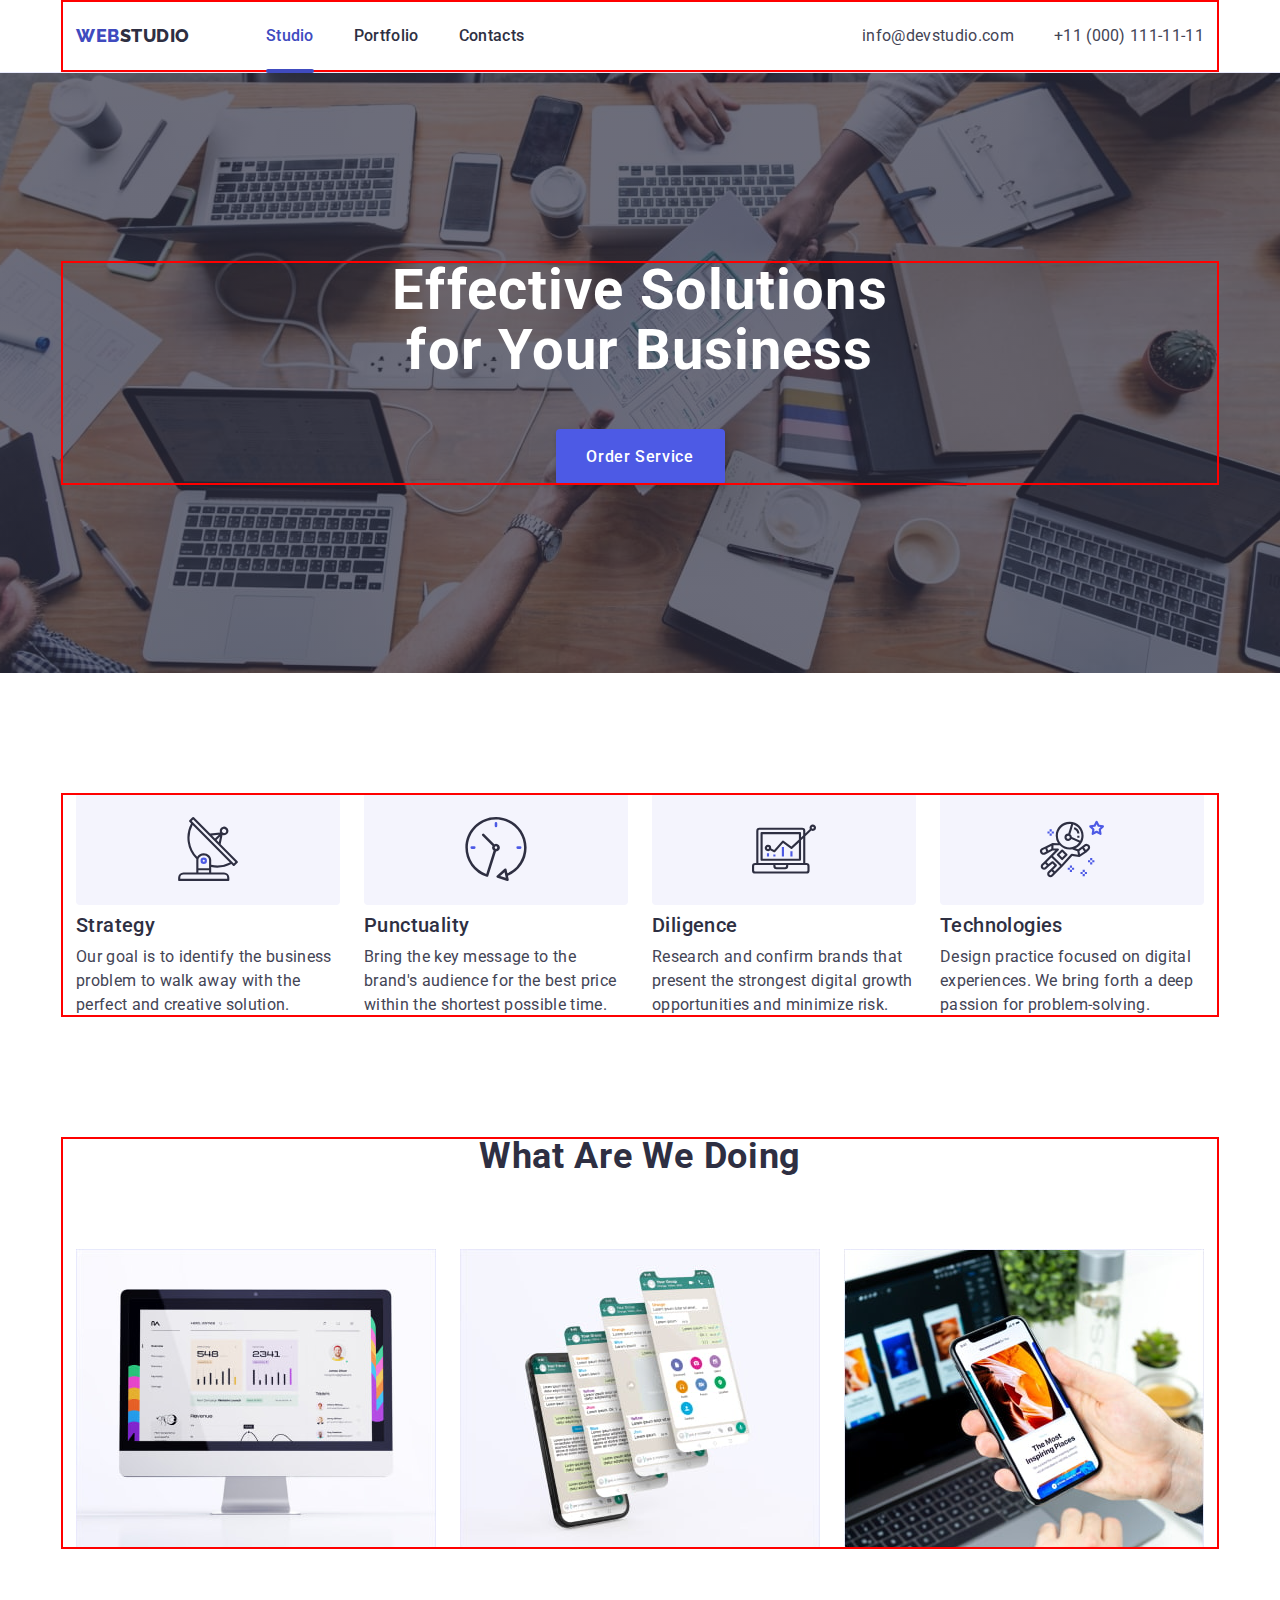
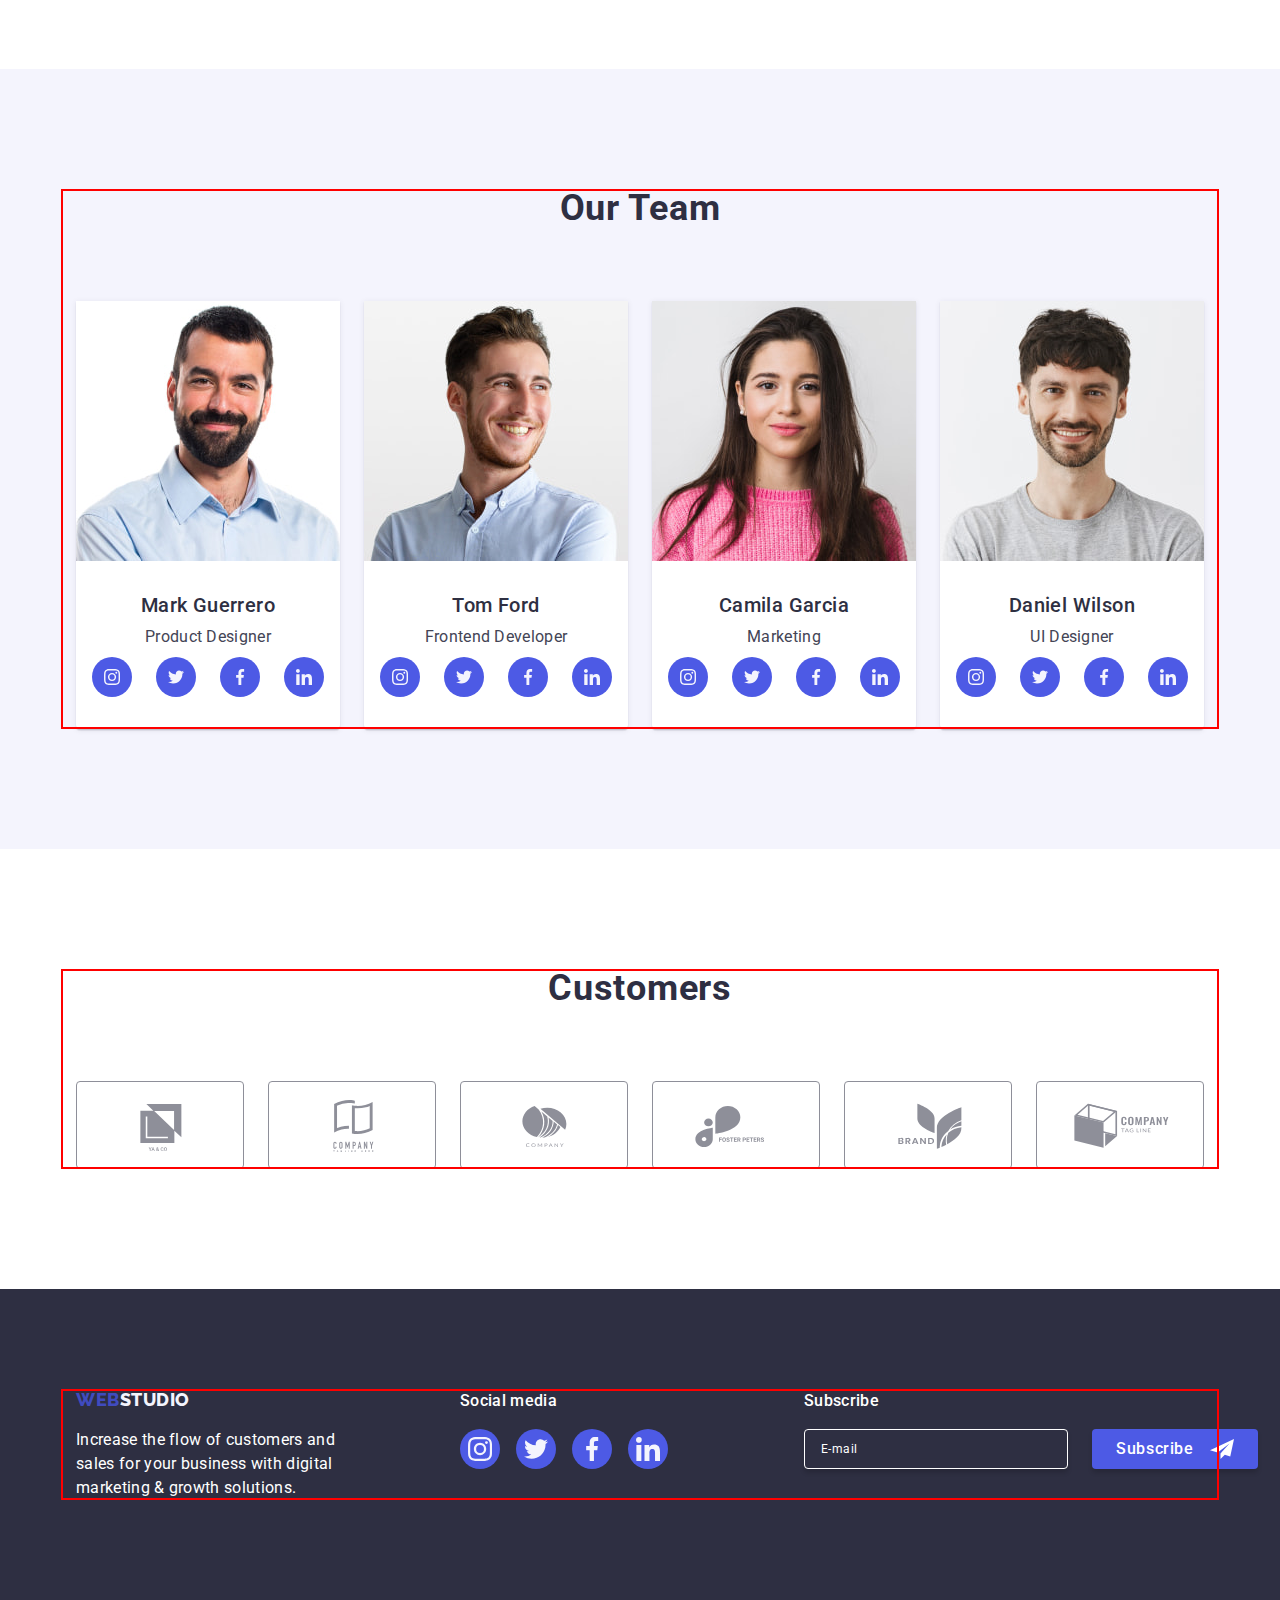
<file: index.html>
<!DOCTYPE html>
<html lang="en">

<head>
    <meta charset="UTF-8">
    <meta http-equiv="X-UA-Compatible" content="IE=edge">
    <meta name="viewport" content="width=device-width, initial-scale=1.0">
    <title>WEBSTUDIO</title>

    <!-- Fonts -->
    <link rel="preconnect" href="https://fonts.googleapis.com">
    <link rel="preconnect" href="https://fonts.gstatic.com" crossorigin>
    <link
        href="https://fonts.googleapis.com/css2?family=Montserrat:wght@400;800&family=Raleway:wght@800&family=Roboto:wght@400;500;700&display=swap"
        rel="stylesheet">

    <!-- Normalize -->
    <link rel="stylesheet" href="https://cdn.jsdelivr.net/npm/modern-normalize@2.0.0/modern-normalize.min.css">

    <!-- Styles -->
    <link rel="stylesheet" href="./css/styles.css" />

</head>

<body>
    <!-- Header section -->
    <header class="header-section">
        <div class="header-container container">
            <nav class="nav">
                <a class="logo nav-logo link" href="./index.html">Web<span class="accent">Studio</span></a>
                <ul class="nav-list list">
                    <li class="nav-list-item">
                        <a class="link nv-link current" href="./index.html">Studio</a>
                    </li>
                    <li class="nav-list-item">
                        <a class="link nv-link" href="./portfolio.html">Portfolio</a>
                    </li>
                    <li class="nav-list-item">
                        <a class="link nv-link" href="">Contacts</a>
                    </li>
                </ul>
            </nav>
            <address class="addr">
                <ul class="addr-list list">
                    <li class="addr-list-item">
                        <a class="list-item-cont link" href="mailto:info@devstudio.com">info@devstudio.com</a>
                    </li>
                    <li class="addr-list-item">
                        <a class="list-item-cont link" href="tel:+110001111111">+11 (000) 111-11-11</a>
                    </li>
                </ul>
            </address>
        </div>
    </header>

    <main>
        <!-- Hero image section -->
        <section class="hero">
            <div class="container hero-container">
                <h1 class="hero-title">Effective Solutions for Your Business</h1>
                <button class="hero-butn" type="button" data-modal-open>Order Service</button>
            </div>
        </section>

        <!-- Section 1 -->
        <section class="feature">
            <div class="container">
                <h2 class="visually-hidden">Feature</h2>
                <ul class="feature-list list">
                    <li class="feature-item">
                        <div class="icon-feature-box">
                            <svg class="icon-feature" width="64" height="64">
                                <use href="./images/icons.svg#icon-antenna"></use>
                            </svg>
                        </div>
                        <h3 class="feature-subtitle">Strategy</h3>
                        <p class="feature-text">
                            Our goal is to identify the business
                            problem to walk away with the perfect and creative solution.
                        </p>
                    </li>
                    <li class="feature-item">
                        <div class="icon-feature-box">
                            <svg class="icon-feature" width="64" height="64">
                                <use href="./images/icons.svg#icon-clock"></use>
                            </svg>
                        </div>
                        <h3 class="feature-subtitle">Punctuality</h3>
                        <p class="feature-text">
                            Bring the key message to the brand's audience for the best price within the shortest
                            possible
                            time.
                        </p>
                    </li>
                    <li class="feature-item">
                        <div class="icon-feature-box">
                            <svg class="icon-feature" width="64" height="64">
                                <use href="./images/icons.svg#icon-diagram"></use>
                            </svg>
                        </div>
                        <h3 class="feature-subtitle">Diligence</h3>
                        <p class="feature-text">
                            Research and confirm brands that present the strongest digital growth opportunities and
                            minimize
                            risk.
                        </p>
                    </li>
                    <li class="feature-item">
                        <div class="icon-feature-box">
                            <svg class="icon-feature" width="64" height="64">
                                <use href="./images/icons.svg#icon-astronaut"></use>
                            </svg>
                        </div>
                        <h3 class="feature-subtitle">Technologies</h3>
                        <p class="feature-text">
                            Design practice focused on digital experiences. We bring forth a deep passion for
                            problem-solving.
                        </p>
                    </li>
                </ul>
            </div>
        </section>

        <!-- Section 2 -->
        <section class="doing-section">
            <div class="container">
                <h2 class="doing-title section-title">What are we doing</h2>
                <ul class="doing-list list">
                    <li class="doing-item">
                        <img class="doing-img" src="./images/do/monitor.jpg" alt="Monitor" width="360" height="300" />
                    </li>
                    <li class="doing-item">
                        <img class="doing-img" src="./images/do/mobile.jpg" alt="Mobile" width="360" height="300" />
                    </li>
                    <li class="doing-item">
                        <img class="doing-img" src="./images/do/laptop.jpg" alt="Laptop" width="360" height="300" />
                    </li>
                </ul>
            </div>
        </section>

        <!-- Section 3 -->
        <section class="team">
            <div class="container">
                <h2 class="team-title section-title">Our Team</h2>
                <ul class="team-list list">
                    <li class="team-item">
                        <img class="team-img" src="./images/team/MarkGuerrero.jpg" alt="Mark Guerrero" width="264"
                            height="260" />
                        <div class="set-team">
                            <h3 class="team-subtitle">Mark Guerrero</h3>
                            <p class="team-text">Product Designer</p>

                            <ul class="social-icon list">
                                <li class="social-icon-item">
                                    <a href="https://www.instagram.com/" target="_blank" class="link">
                                        <svg class="icon" width="16" height="16">
                                            <use href="./images/icons.svg#icon-instagram"></use>
                                        </svg>
                                    </a>
                                </li>
                                <li class="social-icon-item">
                                    <a href="https://www.twitter.com/" target="_blank" class="link">
                                        <svg class="icon" width="16" height="16">
                                            <use href="./images/icons.svg#icon-twitter"></use>
                                        </svg>
                                    </a>
                                </li>
                                <li class="social-icon-item">
                                    <a href="https://www.facebook.com/" target="_blank" class="link">
                                        <svg class="icon" width="16" height="16">
                                            <use href="./images/icons.svg#icon-facebook"></use>
                                        </svg>
                                    </a>
                                </li>
                                <li class="social-icon-item">
                                    <a href="https://www.linkedin.com/" target="_blank" class="link">
                                        <svg class="icon" width="16" height="16">
                                            <use href="./images/icons.svg#icon-linkedin"></use>
                                        </svg>
                                    </a>
                                </li>
                            </ul>
                        </div>
                    </li>
                    <li class="team-item">
                        <img class="team-img" src="./images/team/TomFord.jpg" alt="Tom Ford" width="264" height="260" />
                        <div class="set-team">
                            <h3 class="team-subtitle">Tom Ford</h3>
                            <p class="team-text">Frontend Developer</p>
                            <ul class="social-icon list">
                                <li class="social-icon-item">
                                    <a href="https://www.instagram.com/" target="_blank" class="link">
                                        <svg class="icon icon-inst" width="16" height="16">
                                            <use href="./images/icons.svg#icon-instagram"></use>
                                        </svg>
                                    </a>
                                </li>
                                <li class="social-icon-item">
                                    <a href="https://www.twitter.com/" target="_blank" class="link">
                                        <svg class="icon" width="16" height="16">
                                            <use href="./images/icons.svg#icon-twitter"></use>
                                        </svg>
                                    </a>
                                </li>
                                <li class="social-icon-item">
                                    <a href="https://www.facebook.com/" target="_blank" class="link">
                                        <svg class="icon" width="16" height="16">
                                            <use href="./images/icons.svg#icon-facebook"></use>
                                        </svg>
                                    </a>
                                </li>
                                <li class="social-icon-item">
                                    <a href="https://www.linkedin.com/" target="_blank" class="link">
                                        <svg class="icon" width="16" height="16">
                                            <use href="./images/icons.svg#icon-linkedin"></use>
                                        </svg>
                                    </a>
                                </li>
                            </ul>
                            <!-- <div class="set-icon">

                            </div> -->
                        </div>
                    </li>
                    <li class="team-item">
                        <img class="team-img" src="./images/team/CamilaGarcia.jpg" alt="Camila Garcia" width="264"
                            height="260" />
                        <div class="set-team">
                            <h3 class="team-subtitle">Camila Garcia</h3>
                            <p class="team-text">Marketing</p>
                            <ul class="social-icon list">
                                <li class="social-icon-item">
                                    <a href="https://www.instagram.com/" target="_blank" class="link">
                                        <svg class="icon" width="16" height="16">
                                            <use href="./images/icons.svg#icon-instagram"></use>
                                        </svg>
                                    </a>
                                </li>
                                <li class="social-icon-item">
                                    <a href="https://www.twitter.com/" target="_blank" class="link">
                                        <svg class="icon" width="16" height="16">
                                            <use href="./images/icons.svg#icon-twitter"></use>
                                        </svg>
                                    </a>
                                </li>
                                <li class="social-icon-item">
                                    <a href="https://www.facebook.com/" target="_blank" class="link">
                                        <svg class="icon" width="16" height="16">
                                            <use href="./images/icons.svg#icon-facebook"></use>
                                        </svg>
                                    </a>
                                </li>
                                <li class="social-icon-item">
                                    <a href="https://www.linkedin.com/" target="_blank" class="link">
                                        <svg class="icon" width="16" height="16">
                                            <use href="./images/icons.svg#icon-linkedin"></use>
                                        </svg>
                                    </a>
                                </li>
                            </ul>
                            <!-- <div class="set-icon">

                            </div> -->
                        </div>
                    </li>
                    <li class="team-item">
                        <img class="team-img" src="./images/team/DanielWilson.jpg" alt="Daniel Wilson" width="264"
                            height="260" />
                        <div class="set-team">
                            <h3 class="team-subtitle">Daniel Wilson</h3>
                            <p class="team-text">UI Designer</p>
                            <ul class="social-icon list">
                                <li class="social-icon-item">
                                    <a href="https://www.instagram.com/" target="_blank" class="link">
                                        <svg class="icon" width="16" height="16">
                                            <use href="./images/icons.svg#icon-instagram"></use>
                                        </svg>
                                    </a>
                                </li>
                                <li class="social-icon-item">
                                    <a href="https://www.twitter.com/" target="_blank" class="link">
                                        <svg class="icon" width="16" height="16">
                                            <use href="./images/icons.svg#icon-twitter"></use>
                                        </svg>
                                    </a>
                                </li>
                                <li class="social-icon-item">
                                    <a href="https://www.facebook.com/" target="_blank" class="link">
                                        <svg class="icon" width="16" height="16">
                                            <use href="./images/icons.svg#icon-facebook"></use>
                                        </svg>
                                    </a>
                                </li>
                                <li class="social-icon-item">
                                    <a href="https://www.linkedin.com/" target="_blank" class="link">
                                        <svg class="icon" width="16" height="16">
                                            <use href="./images/icons.svg#icon-linkedin"></use>
                                        </svg>
                                    </a>
                                </li>
                            </ul>
                        </div>
                    </li>
                </ul>
            </div>
        </section>

        <!-- Section 4 -->
        <section class="customers">
            <div class="container">
                <h2 class="customers-title section-title">Customers</h2>
                <ul class="customers-list list">
                    <li class="customers-item">
                        <a href="" class="customers-link">
                            <svg class="icon-customers" width="104" height="56">
                                <use href="./images/icons.svg#icon-LogoA"></use>
                            </svg>
                        </a>
                    </li>
                    <li class="customers-item">
                        <a href="" class="customers-link">
                            <svg class="icon-customers" width="104" height="56">
                                <use href="./images/icons.svg#icon-LogoB"></use>
                            </svg>
                        </a>
                    </li>
                    <li class="customers-item">
                        <a href="" class="customers-link">
                            <svg class="icon-customers" width="104" height="56">
                                <use href="./images/icons.svg#icon-LogoC"></use>
                            </svg>
                        </a>
                    </li>
                    <li class="customers-item">
                        <a href="" class="customers-link">
                            <svg class="icon-customers" width="104" height="56">
                                <use href="./images/icons.svg#icon-LogoD"></use>
                            </svg>
                        </a>
                    </li>
                    <li class="customers-item">
                        <a href="" class="customers-link">
                            <svg class="icon-customers" width="104" height="56">
                                <use href="./images/icons.svg#icon-LogoE"></use>
                            </svg>
                        </a>
                    </li>
                    <li class="customers-item">
                        <a href="" class="customers-link">
                            <svg class="icon-customers" width="104" height="56">
                                <use href="./images/icons.svg#icon-LogoF"></use>
                            </svg>
                        </a>
                    </li>
                </ul>
            </div>
        </section>
    </main>

    <!-- Footer section -->
    <footer class="foot">
        <div class="container foot-container">
            <div class="foot-logo-container">
                <a class="logo link-foot link" href="./index.html">Web<span class="foot-accent">Studio</span></a>
                <p class="foot-text foot-logo-text">
                    Increase the flow of customers and sales for your business with digital marketing & growth
                    solutions.
                </p>
            </div>
            <div class="foot-set-social">
                <p class="foot-text text-foot">Social media</p>
                <ul class="foot-list social-icon list">
                    <li class="foot-social-icon">
                        <a href="https://www.instagram.com/" target="_blank" class="foot-link">
                            <svg class="icon" width="24" height="24">
                                <use href="./images/icons.svg#icon-instagram"></use>
                            </svg>
                        </a>
                    </li>
                    <li class="foot-social-icon">
                        <a href="https://www.twitter.com/" target="_blank" class="foot-link">
                            <svg class="icon" width="24" height="24">
                                <use href="./images/icons.svg#icon-twitter"></use>
                            </svg>
                        </a>
                    </li>
                    <li class="foot-social-icon">
                        <a href="https://www.facebook.com/" target="_blank" class="foot-link">
                            <svg class="icon" width="24" height="24">
                                <use href="./images/icons.svg#icon-facebook"></use>
                            </svg>
                        </a>
                    </li>
                    <li class="foot-social-icon">
                        <a href="https://www.linkedin.com/" target="_blank" class="foot-link">
                            <svg class="icon" width="24" height="24">
                                <use href="./images/icons.svg#icon-linkedin"></use>
                            </svg>
                        </a>
                    </li>
                </ul>
            </div>
            <div class="foot-input">
                <p class="text-foot">Subscribe</p>
                <form class="foot-form" name="subscribe-form">
                    <label class="foot-lb-form">
                        <input class="foot-form-input" type="email" name="subscribe-email" placeholder="E-mail" />
                    </label>
                    <button class="btn-foot hero-butn" type="submit">Subscribe
                        <svg class="icon-btn" width="24" height="24">
                            <use href="./images/icons.svg#icon-Frame"></use>
                        </svg>
                    </button>
                </form>

            </div>
        </div>
    </footer>

    <!-- Modal window -->

    <div class="backdrop is-hidden" data-modal>
        <div class="modal">
            <button class="modal-btn" type="button" data-modal-close>
                <svg class="modal-icon-btn" width="8" height="8">
                    <use href="./images/icons.svg#icon-close-black"></use>
                </svg>
            </button>
            <p class="modal-caption">Leave your contacts and we will call you back</p>
            <form class="modal-form" name="service-form">
                <div class="container-form">
                    <label for="user-name" class="modal-form-label">Name</label>
                    <div class="modal-form-field">
                        <input class="modal-form-input" type="text" id="user-name" name="user-name" required
                            minlength="3" />
                        <svg class="modal-form-icon" height="24" width="18">
                            <use href="./images/icons.svg#icon-person"></use>
                        </svg>
                    </div>
                </div>
                <div class="container-form">
                    <label for="phone" class="modal-form-label">Phone</label>
                    <div class="modal-form-field">
                        <input class="modal-form-input" type="tel" name="phone" id="phone" required minlength="12"
                            maxlength="12" />
                        <svg class="modal-form-icon" height="24" width="18">
                            <use href="./images/icons.svg#icon-telephone"></use>
                        </svg>
                    </div>
                </div>
                <div class="container-form">
                    <label for="email" class="modal-form-label">Email</label>
                    <div class="modal-form-field">
                        <input class="modal-form-input" type="email" name="email" id="email" required />
                        <svg class="modal-form-icon" height="24" width="18">
                            <use href="./images/icons.svg#icon-email"></use>
                        </svg>
                    </div>
                </div>
                <div class="container-form-extarea">
                    <label for="user-comment" class="modal-form-label">Comment</label>
                    <textarea class="modal-form-comment" name="user-comment" id="user-comment" rows="7"
                        placeholder="Text input" minlength="5"></textarea>
                </div>
                <div class="container-form-agrement">
                    <input class="visually-hidden" type="checkbox" id="user-privacy" name="user-privacy" value="true" />
                    <label class="modal-form-agrement" for="user-privacy">
                        <span class="checkbox-agrement">
                            <svg class="chek-icon" height="8" width="10">
                                <use href="./images/icons.svg#icon-checkmark"></use>
                            </svg>
                        </span>
                        I accept the terms and conditions of the
                        <a class="modal-form-link" href="" target="_blank" rel="">Privacy Policy</a>
                    </label>
                </div>
                <button class="btn hero-butn" type="submit">Send</button>
            </form>
        </div>
    </div>

    <script src="./js/modal.js"></script>
</body>

</html>
</file>
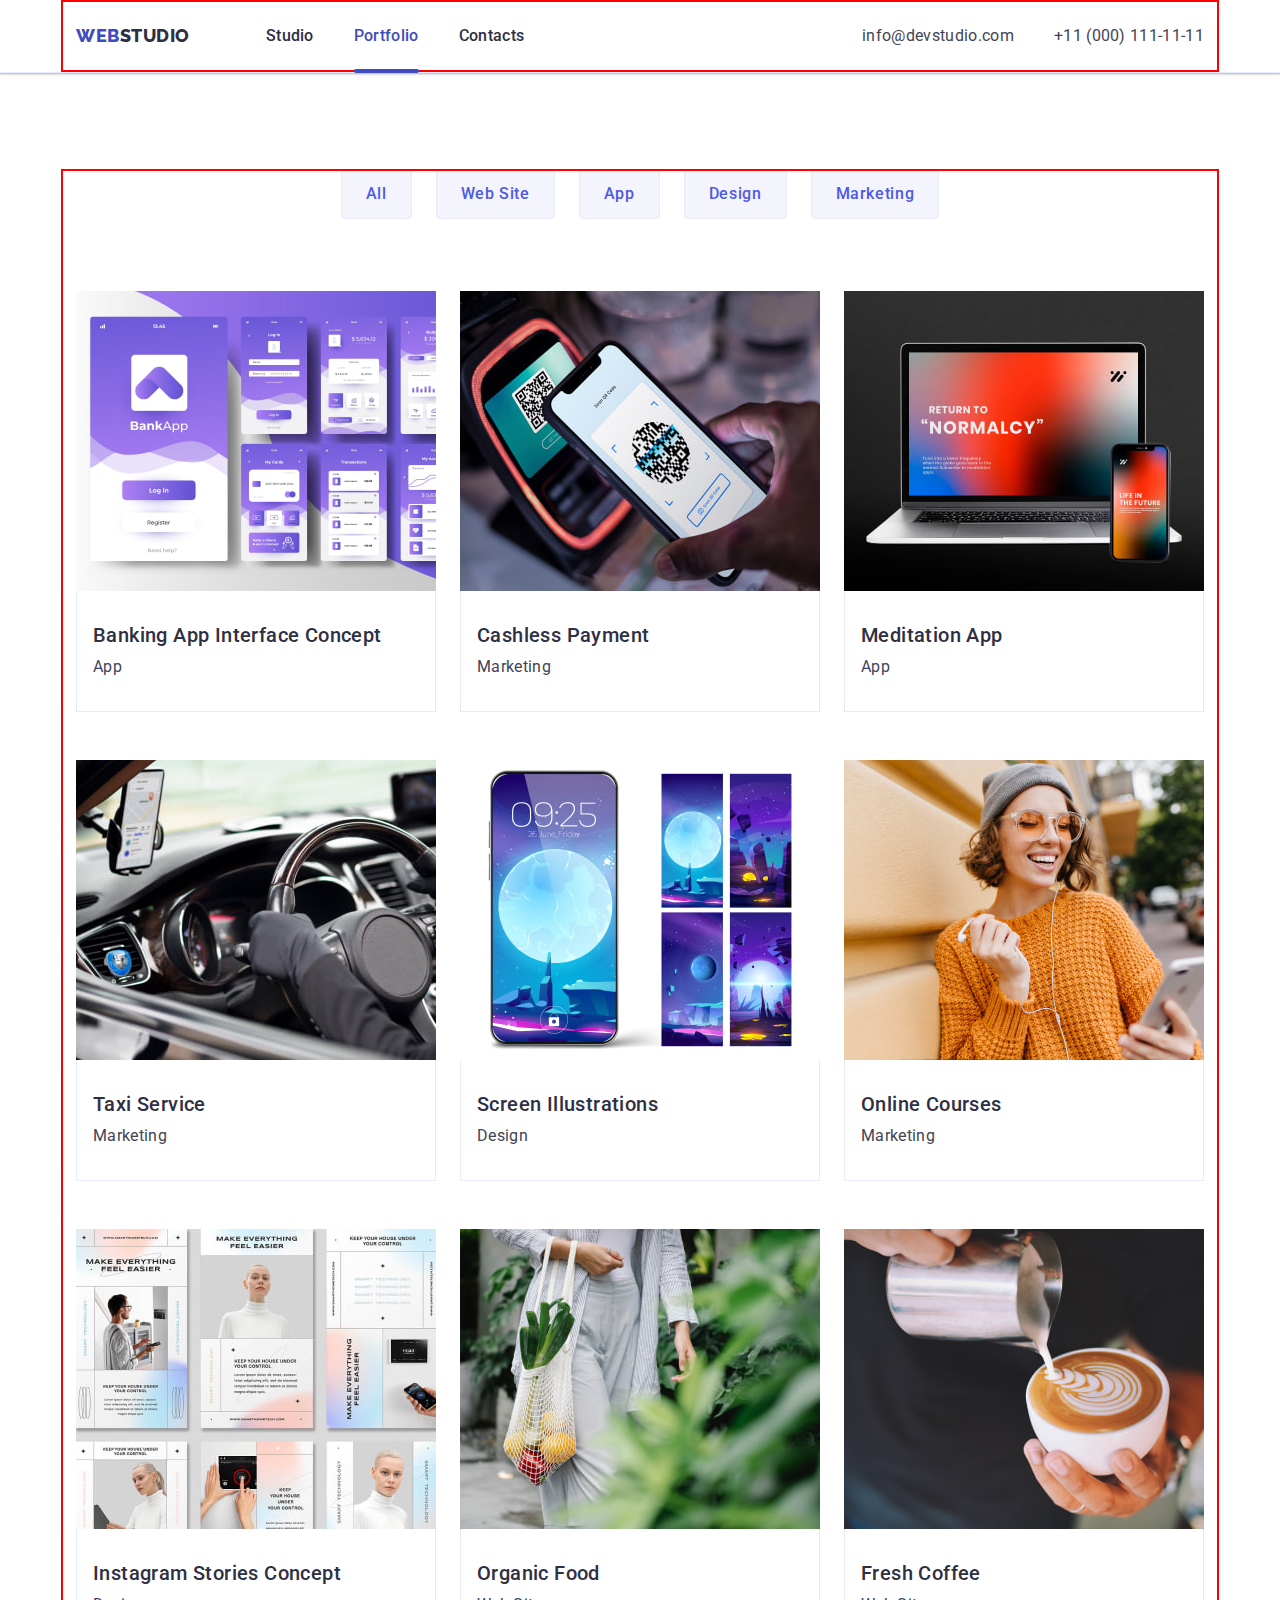
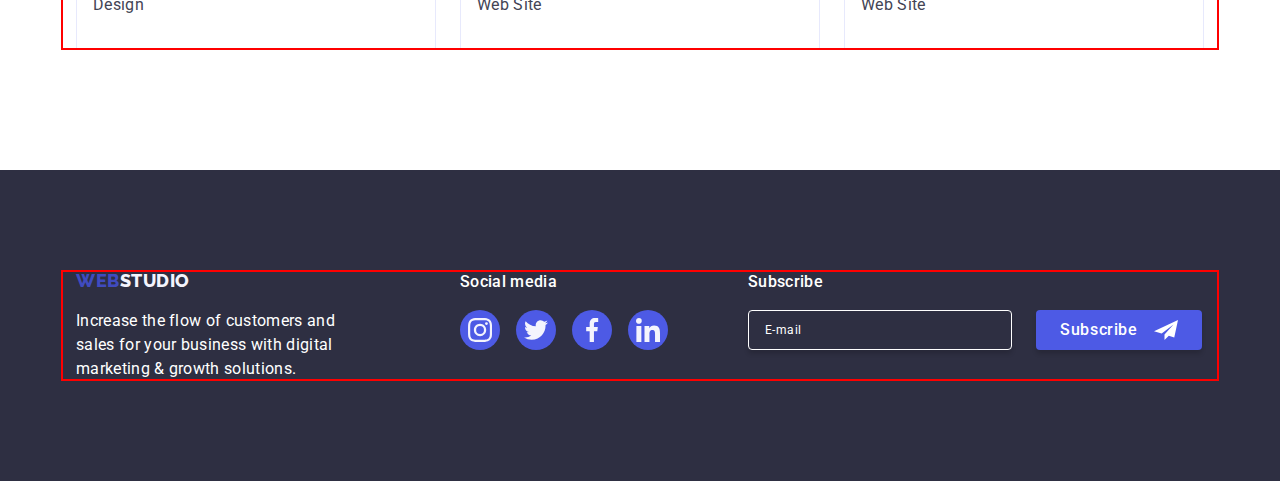
<file: portfolio.html>
<!DOCTYPE html>
<html lang="en">

<head>
    <meta charset="UTF-8">
    <meta http-equiv="X-UA-Compatible" content="IE=edge">
    <meta name="viewport" content="width=device-width, initial-scale=1.0">
    <title>WEBSTUDIO</title>

    <!-- Fonts -->
    <link rel="preconnect" href="https://fonts.googleapis.com">
    <link rel="preconnect" href="https://fonts.gstatic.com" crossorigin>
    <link
        href="https://fonts.googleapis.com/css2?family=Montserrat:wght@400;800&family=Raleway:wght@800&family=Roboto:wght@400;500;700&display=swap"
        rel="stylesheet">

    <!-- Normalize -->
    <link rel="stylesheet" href="https://cdn.jsdelivr.net/npm/modern-normalize@2.0.0/modern-normalize.min.css">

    <!-- Styles -->
    <link rel="stylesheet" href="./css/styles.css" />
</head>

<body>

    <!-- Heder section -->
    <header class="header-section">
        <div class="header-container container">
            <nav class="nav">
                <a class="logo nav-logo link" href="./index.html">Web<span class="accent">Studio</span></a>
                <ul class="nav-list list">
                    <li class="nav-list-item">
                        <a class="link nv-link" href="./index.html">Studio</a>
                    </li>
                    <li class="nav-list-item">
                        <a class="link nv-link current" href="./portfolio.html">Portfolio</a>
                    </li>
                    <li class="nav-list-item">
                        <a class="link nv-link" href="">Contacts</a>
                    </li>
                </ul>
            </nav>
            <address class="addr">
                <ul class="addr-list list">
                    <li class="addr-list-item">
                        <a class="list-item-cont link" href="mailto:info@devstudio.com">info@devstudio.com</a>
                    </li>
                    <li class="addr-list">
                        <a class="list-item-cont link" href="tel:+110001111111">+11 (000) 111-11-11</a>
                    </li>
                </ul>
            </address>
        </div>
    </header>


    <main>
        <section class="pf-section">
            <div class="container">
                <h1 class="pf-title visually-hidden">Portfolio</h1>
                <!-- Buttom filter -->
                <ul class="pf-list-bf list">
                    <li class="pf-list-bf-item ">
                        <button class="pf-list-bf-btn" type="button">All</button>
                    </li>
                    <li class="pf-list-bf-item">
                        <button class="pf-list-bf-btn" type="button">Web Site</button>
                    </li>
                    <li class="pf-list-bf-item">
                        <button class="pf-list-bf-btn" type="button">App</button>
                    </li>
                    <li class="pf-list-bf-item">
                        <button class="pf-list-bf-btn" type="button">Design</button>
                    </li>
                    <li class="pf-list-bf-item">
                        <button class="pf-list-bf-btn" type="button">Marketing</button>
                    </li>
                </ul>
                <!-- Project card -->
                <ul class="pf-list-pc card-set list">
                    <li class="pf-list-pc-item card-set-item">
                        <a class="link card-link" href="">
                            <div class="pf-pc-box">
                                <img src="./images/row/BankApp.jpg" alt="Banking App Interface Concept" width="360"
                                    height="300" />
                                <p class="overlay">
                                    14 Stylish and User-Friendly App Design Concepts · Task Manager App · Calorie
                                    Tracker
                                    App · Exotic Fruit Ecommerce App · Cloud Storage App
                                </p>
                            </div>
                            <div class="card-pf-list">
                                <h2 class="pf-list-pc-subtitle">Banking App Interface Concept</h2>
                                <p class="pf-list-pc-text">App</p>
                            </div>
                        </a>
                    </li>
                    <li class="pf-list-pc-item card-set-item">
                        <a class="link card-link" href="">
                            <div class="pf-pc-box">
                                <img class="pf-list-pc-img" src="./images/row/CashlessPayment.jpg"
                                    alt="Cashless Payment Marketing" width="360" height="300" />
                                <p class="overlay">
                                    14 Stylish and User-Friendly App Design Concepts · Task Manager App · Calorie
                                    Tracker
                                    App · Exotic Fruit Ecommerce App · Cloud Storage App
                                </p>
                            </div>
                            <div class="card-pf-list">
                                <h2 class="pf-list-pc-subtitle">Cashless Payment</h2>
                                <p class="pf-list-pc-text">Marketing</p>
                            </div>
                        </a>
                    </li>
                    <li class="pf-list-pc-item card-set-item">
                        <a class="link card-link" href="">
                            <div class="pf-pc-box">
                                <img class="pf-list-pc-img" src="./images/row/MeditationApp.jpg" alt="Meditation App"
                                    width="360" height="300" />
                                <p class="overlay">
                                    14 Stylish and User-Friendly App Design Concepts · Task Manager App · Calorie
                                    Tracker
                                    App · Exotic Fruit Ecommerce App · Cloud Storage App
                                </p>
                            </div>
                            <div class="card-pf-list">
                                <h2 class="pf-list-pc-subtitle">Meditation App</h2>
                                <p class="pf-list-pc-text">App</p>
                            </div>
                        </a>
                    </li>
                    <li class="pf-list-pc-item card-set-item">
                        <a class="link card-link" href="">
                            <div class="pf-pc-box">
                                <img class="pf-list-pc-img" src="./images/row/TaxiService.jpg" alt="Taxi Service"
                                    width="360" height="300" />
                                <p class="overlay">
                                    14 Stylish and User-Friendly App Design Concepts · Task Manager App · Calorie
                                    Tracker
                                    App · Exotic Fruit Ecommerce App · Cloud Storage App
                                </p>
                            </div>
                            <div class="card-pf-list">
                                <h2 class="pf-list-pc-subtitle">Taxi Service</h2>
                                <p class="pf-list-pc-text">Marketing</p>
                            </div>
                        </a>
                    </li>
                    <li class="pf-list-pc-item card-set-item">
                        <a class="link card-link" href="">
                            <div class="pf-pc-box">
                                <img class="pf-list-pc-img" src="./images/row/ScreenIllustrations.jpg"
                                    alt="Screen Illustrations" width="360" height="300" />
                                <p class="overlay">
                                    14 Stylish and User-Friendly App Design Concepts · Task Manager App · Calorie
                                    Tracker
                                    App · Exotic Fruit Ecommerce App · Cloud Storage App
                                </p>
                            </div>
                            <div class="card-pf-list">
                                <h2 class="pf-list-pc-subtitle">Screen Illustrations</h2>
                                <p class="pf-list-pc-text">Design</p>
                            </div>
                        </a>
                    </li>
                    <li class="pf-list-pc-item card-set-item">
                        <a class="link card-link" href="">
                            <div class="pf-pc-box">
                                <img class="pf-list-pc-img" src="./images/row/OnlineCourses.jpg" alt="Online Courses"
                                    width="360" height="300" />
                                <p class="overlay">
                                    14 Stylish and User-Friendly App Design Concepts · Task Manager App · Calorie
                                    Tracker
                                    App · Exotic Fruit Ecommerce App · Cloud Storage App
                                </p>
                            </div>
                            <div class="card-pf-list">
                                <h2 class="pf-list-pc-subtitle">Online Courses</h2>
                                <p class="pf-list-pc-text">Marketing</p>
                            </div>
                        </a>
                    </li>
                    <li class="pf-list-pc-item card-set-item">
                        <a class="link card-link" href="">
                            <div class="pf-pc-box">
                                <img class="pf-list-pc-img" src="./images/row/InstagramStories.jpg" alt="Instagram Stories Concept
                                Design" width="360" height="300" />
                                <p class="overlay">
                                    14 Stylish and User-Friendly App Design Concepts · Task Manager App · Calorie
                                    Tracker
                                    App · Exotic Fruit Ecommerce App · Cloud Storage App
                                </p>
                            </div>
                            <div class="card-pf-list">
                                <h2 class="pf-list-pc-subtitle">Instagram Stories Concept</h2>
                                <p class="pf-list-pc-text">Design</p>
                            </div>
                        </a>
                    </li>
                    <li class="pf-list-pc-item card-set-item">
                        <a class="link card-link" href="">
                            <div class="pf-pc-box">
                                <img class="pf-list-pc-img" src="./images/row/OrganicFood.jpg" alt="Organic Food"
                                    width="360" height="300" />
                                <p class="overlay">
                                    14 Stylish and User-Friendly App Design Concepts · Task Manager App · Calorie
                                    Tracker
                                    App · Exotic Fruit Ecommerce App · Cloud Storage App
                                </p>
                            </div>
                            <div class="card-pf-list">
                                <h2 class="pf-list-pc-subtitle">Organic Food</h2>
                                <p class="pf-list-pc-text">Web Site</p>
                            </div>
                        </a>
                    </li>
                    <li class="pf-list-pc-item card-set-item">
                        <a class="link card-link" href="">
                            <div class="pf-pc-box">
                                <img class="pf-list-pc-img" src="./images/row/FreshCoffee.jpg" alt="Fresh Coffee"
                                    width="360" height="300" />
                                <p class="overlay">
                                    14 Stylish and User-Friendly App Design Concepts · Task Manager App · Calorie
                                    Tracker
                                    App · Exotic Fruit Ecommerce App · Cloud Storage App
                                </p>
                            </div>
                            <div class="card-pf-list">
                                <h2 class="pf-list-pc-subtitle">Fresh Coffee</h2>
                                <p class="pf-list-pc-text">Web Site</p>
                            </div>
                        </a>
                    </li>
                </ul>
            </div>
        </section>
    </main>

    <!-- Footer section -->
    <footer class="foot">
        <div class="container foot-container">
            <div class="foot-logo-container">
                <a class="logo link-foot link" href="./index.html">Web<span class="foot-accent">Studio</span></a>
                <p class="foot-text foot-logo-text">
                    Increase the flow of customers and sales for your business with digital marketing & growth
                    solutions.
                </p>
            </div>
            <div class="foot-set-social">
                <p class="text-foot">Social media</p>
                <ul class="foot-list social-icon list">
                    <li class="foot-social-icon">
                        <a href="https://www.instagram.com/" target="_blank" class="foot-link">
                            <svg class="icon" width="24" height="24">
                                <use href="./images/icons.svg#icon-instagram"></use>
                            </svg>
                        </a>
                    </li>
                    <li class="foot-social-icon">
                        <a href="https://www.twitter.com/" target="_blank" class="foot-link">
                            <svg class="icon" width="24" height="24">
                                <use href="./images/icons.svg#icon-twitter"></use>
                            </svg>
                        </a>
                    </li>
                    <li class="foot-social-icon">
                        <a href="https://www.facebook.com/" target="_blank" class="foot-link">
                            <svg class="icon" width="24" height="24">
                                <use href="./images/icons.svg#icon-facebook"></use>
                            </svg>
                        </a>
                    </li>
                    <li class="foot-social-icon">
                        <a href="https://www.linkedin.com/" target="_blank" class="foot-link">
                            <svg class="icon" width="24" height="24">
                                <use href="./images/icons.svg#icon-linkedin"></use>
                            </svg>
                        </a>
                    </li>
                </ul>
            </div>
            <div class="foot-input">
                <p class="text-foot">Subscribe</p>
                <form class="foot-form" name="subscribe-form">
                    <label class="foot-lb-input">
                        <input class="foot-form-input" type="email" name="subscribe-email" placeholder="E-mail" />
                    </label>
                    <button class="btn-foot hero-butn" type="submit">Subscribe
                        <svg class="icon-btn" width="24" height="24">
                            <use href="./images/icons.svg#icon-Frame"></use>
                        </svg>
                    </button>
                </form>

            </div>
        </div>
    </footer>

</body>

</html>
</file>
<file: css/styles.css>
:root {
  --iris: #4d5ae5;
  --OCEAN: #404bbf;
  --Navyblue: #2e2f42;
  --GREEN: #31d0aa;
  --SLATE: #434455;
  --LIGHTSLATE: #8e8f99;
  --cornflower: #e7e9fc;
  --CLOUD: #f4f4fd;
  --NAVYBLUEmodal: #2e2f42;
  --GREY: #2e2f42;
  --WHITE: #ffffff;
  --Dairy: #fcfcfc;
}

body {
  font-family: "Roboto", sans-serif;
  color: var(--SLATE);
  background-color: var(--WHITE);
}

button {
  font-family: inherit;
  cursor: pointer;
}

/* Скидання стилів */
h1,
h2,
h3,
h4,
h5,
h6,
p {
  margin: 0;
}

a {
  color: inherit;
}

.link {
  text-decoration: none;
}

/* .link:hover,
.link:focus {
  background-color: var(--OCEAN);
} */

.list {
  list-style: none;
  padding: 0;
  margin: 0;
}

/* Гумові картинки */
img {
  display: block;
  max-width: 100%;
  height: auto;
}

section {
  /* padding-top: 120px;
  padding-bottom: 120px; */
}

/* Card set */
.card-set {
  display: flex;
  flex-wrap: wrap;
  row-gap: 48px;
  column-gap: 24px;
}

.card-set-item {
  flex-basis: calc((100% - 24px * 2) / 3);
}

.container {
  max-width: 1158px;
  padding-left: 15px;
  padding-right: 15px;
  margin-left: auto;
  margin-right: auto;

  outline: 2px solid red;
  outline-offset: -2px;
}

.header-section {
  border-bottom: 1px solid var(--cornflower);
  box-shadow: 0px 2px 1px rgba(46, 47, 66, 0.08),
    0px 1px 1px rgba(46, 47, 66, 0.16), 0px 1px 6px rgba(46, 47, 66, 0.08);
}

.header-container {
  display: flex;
  justify-content: space-between;
  align-items: center;
}

.section-title {
  margin: 0 auto;
  margin-bottom: 72px;
  font-size: 36px;
  font-weight: 700;
  line-height: 1.11;
  letter-spacing: 0.02em;
  text-transform: capitalize;
  text-align: center;
}

.nav {
  display: flex;
  align-items: center;
}

.logo {
  font-family: "Raleway", sans-serif;
  font-weight: 800;
  font-size: 18px;
  line-height: 1.17;
  letter-spacing: 0.03em;
  text-transform: uppercase;
  color: var(--OCEAN);
}

.nav-logo {
  margin-right: 76px;
}

.accent {
  color: var(--Navyblue);
}

.nv-link {
  display: block;
  padding-top: 24px;
  padding-bottom: 24px;
  font-size: 16px;
  letter-spacing: 0.02em;
  color: var(--Navyblue);
  font-weight: 500;
  line-height: 1.5;
  position: relative;
  transition: color 250ms cubic-bezier(0.4, 0, 0.2, 1);
}

.nv-link::after {
  content: "";
  position: absolute;
  bottom: 0;
  left: 0;
  display: block;
  width: 100%;
  height: 4px;
  border-radius: 2px;
}

.current {
  color: var(--OCEAN);
}

.nv-link.current::after {
  background-color: var(--OCEAN);
  bottom: -1px;
}

.nv-link:hover,
.nv-link:focus,
.list-item-cont:hover,
.list-item-cont:focus {
  color: var(--OCEAN);
}

.nav-list {
  display: flex;
  gap: 40px;
}

.nav-list-item {
}

.addr {
  font-style: normal;
}

.addr-list {
  display: flex;
  gap: 40px;
}

.addr-list-item {
}

.list-item-cont {
  color: var(--SLATE);
  line-height: 1.5;
  letter-spacing: 0.02em;
  transition: color 250ms cubic-bezier(0.4, 0, 0.2, 1);
}

.hero {
  max-width: 1440px;
  height: 600px;
  margin: 0 auto;
  background-color: var(--NAVYBLUEmodal);
  padding: 188px 0;
  background-image: linear-gradient(
      rgba(46, 47, 66, 0.7),
      rgba(46, 47, 66, 0.7)
    ),
    url(../images/people-office.jpg);
  background-repeat: no-repeat;
  background-position: center;
  background-size: cover;
}

.hero-container {
}

.hero-title {
  max-width: 496px;
  margin-bottom: 48px;
  color: var(--WHITE);
  text-align: center;
  font-family: inherit;
  font-size: 56px;
  font-weight: 700;
  line-height: 1.07;
  letter-spacing: 0.02em;
  margin-left: auto;
  margin-right: auto;
}

.hero-butn {
  display: block;
  background-color: var(--iris);
  box-shadow: 0px 4px 4px 0px rgba(0, 0, 0, 0.15);
  color: var(--WHITE);
  font-family: inherit;
  font-weight: 500;
  line-height: 1.5;
  letter-spacing: 0.04em;
  font-size: 16px;
  margin-left: auto;
  margin-right: auto;
  min-width: 169px;
  height: 56px;
  border: none;
  border-radius: 4px;
  transition: background-color 250ms cubic-bezier(0.4, 0, 0.2, 1);
}

.hero-butn:hover,
.hero-butn:focus {
  background-color: var(--OCEAN);
}

.feature {
  padding-top: 120px;
  padding-bottom: 60px;
}

.visually-hidden {
  position: absolute;
  white-space: nowrap;
  width: 1px;
  height: 1px;
  overflow: hidden;
  border: 0;
  padding: 0;
  clip: rect(0 0 0 0);
  clip-path: inset(100%);
  margin: -1px;
}

.feature-list {
  display: flex;
  gap: 24px;
}

.icon-feature-box {
  display: flex;
  justify-content: center;
  align-items: center;
  height: 112px;
  background-color: var(--CLOUD);
  border-radius: 4px;
  margin-bottom: 8px;
}

.feature-item {
  flex-basis: calc((100% - 24px * 3) / 4);
}

.icon-feature {
  width: 264px;
  /* fill: var(--CLOUD); */
}

.feature-subtitle {
  margin-bottom: 8px;
  color: var(--NAVYBLUEmodal);
  font-family: inherit;
  font-size: 20px;
  font-weight: 500;
  line-height: 1.2;
  letter-spacing: 0.02em;
}

.feature-text {
  font-family: inherit;
  line-height: 1.5;
  letter-spacing: 0.02em;
}

.doing-section {
  padding-top: 60px;
  padding-bottom: 120px;
}

.doing-title {
  color: var(--NAVYBLUEmodal);
}

.doing-list {
  display: flex;
  gap: 24px;
}

.doing-item {
}

.doing-img {
}

.team {
  background-color: var(--CLOUD);
  padding-top: 120px;
  padding-bottom: 120px;
}

.team-title {
  color: var(--NAVYBLUEmodal);
  font-family: inherit;
}

.team-list {
  display: flex;
  gap: 24px;
}

.team-item {
  background-color: var(--WHITE);
  border-radius: 0px 0px 4px 4px;
  box-shadow: 0px 2px 1px 0px rgba(46, 47, 66, 0.08),
    0px 1px 1px 0px rgba(46, 47, 66, 0.16),
    0px 1px 6px 0px rgba(46, 47, 66, 0.08);
}

.team-img {
}

.team-subtitle {
  color: var(--NAVYBLUEmodal);
  text-align: center;
  font-size: 20px;
  font-weight: 500;
  line-height: 1.2;
  letter-spacing: 0.02em;
  margin-bottom: 8px;
}

.team-text {
  text-align: center;
  line-height: 1.5;
  letter-spacing: 0.02em;
  margin-bottom: 8px;
}

.social-icon {
  display: flex;
  justify-content: center;
  align-items: center;
  gap: 24px;
  padding: 0;
  /* list-style: none; */
}

.social-icon .icon {
}

.social-icon .link {
  display: flex;
  width: 40px;
  height: 40px;
  background-color: var(--iris);
  border-radius: 50%;
  justify-content: center;
  align-items: center;
  transition: background-color 250ms cubic-bezier(0.4, 0, 0.2, 1);
}

.social-icon .link:hover,
.social-icon .link:focus {
  background-color: var(--OCEAN);
}

.set-team {
  padding: 32px 0;
}

.customers {
  padding: 120px 0;
}

.customers-title {
  color: var(--NAVYBLUEmodal);
  font-family: inherit;
  /* padding: 72px; */
}

.customers-list {
  display: flex;
  gap: 24px;
}

.customers-item {
  width: 168px;
  height: 88px;
}

.customers-link {
  width: 100%;
  height: 100%;
  border: 1px solid var(--LIGHTSLATE);
  border-radius: 4px;
  color: var(--LIGHTSLATE);
  display: flex;
  justify-content: center;
  align-items: center;
  transition: border-color 250ms cubic-bezier(0.4, 0, 0.2, 1),
    color 250ms cubic-bezier(0.4, 0, 0.2, 1);
}

.icon-customers {
  fill: currentColor;
}

.customers-link:hover,
.customers-link:focus {
  color: var(--OCEAN);
  border: 1px solid var(--OCEAN);
}

/* Footer */
.foot {
  background-color: var(--Navyblue);
  padding: 100px 0;
}

.foot-container {
  display: flex;
  padding-left: 15px;
  padding-right: 15px;
  margin-left: auto;
  margin-right: auto;
  /* outline: 2px solid red;
  outline-offset: -2px; */
  align-items: baseline;
}

.foot-logo-container {
  margin-right: 120px;
}

.foot-logo-text {
  margin-top: 18px;
}

.foot-set-social {
  margin-right: 80px;
}

.foot-link {
  display: flex;
  justify-content: center;
  align-items: center;
  height: 100%;
  background-color: var(--iris);
  border-radius: 50%;
  transition: background-color 250ms cubic-bezier(0.4, 0, 0.2, 1);
}

.foot-link:focus,
.foot-link:hover {
  background-color: var(--GREEN);
}

.foot-text {
  line-height: 1.5;
  letter-spacing: 0.02em;
  color: var(--WHITE);
  width: 264px;
  font-size: 16px;
}

.foot-list {
  display: flex;
  gap: 16px;
  justify-content: flex-start;
}

.foot-social-icon {
  width: 40px;
  height: 40px;
}

.foot-form {
  display: flex;
  justify-content: center;
  align-items: center;
  gap: 24px;
}

.foot-form-input {
  width: 264px;
  height: 40px;
  outline: transparent;
  background-color: transparent;
  padding-left: 16px;
  color: var(--WHITE);
  font-size: 12px;
  line-height: 1.5;
  letter-spacing: 0.04em;
  border-radius: 4px;
  border: 1px solid var(--WHITE);
  box-shadow: 0px 4px 4px 0px rgba(0, 0, 0, 0.15);
}

.foot-form-input:focus {
}

.foot-form-input::placeholder {
  color: var(--WHITE);
}

.btn-foot {
  min-width: 165px;
  height: 40px;

  display: inline-flex;
  padding: 8px 24px;
  justify-content: center;
  align-items: center;
  text-align: center;
}

.icon-btn {
  fill: var(--WHITE);
  margin-left: 16px;
  /* display: inline-flex;
  justify-content: center;
  align-items: center; */
}

.accent-pf {
  color: var(--CLOUD);
}

.pf-section {
  padding-top: 96px;
  padding-bottom: 120px;
}

.pf-title {
}

.pf-list-bf {
  display: flex;
  gap: 24px;
  justify-content: center;
  margin-bottom: 72px;
}

.pf-list-bf-item {
  align-items: center;
}

.pf-list-bf-btn {
  color: var(--iris);
  text-align: center;
  font-family: inherit;
  font-weight: 500;
  line-height: 1.5;
  letter-spacing: 0.04em;
  font-size: 16px;
  background-color: var(--CLOUD);
  border-radius: 4px;
  border: 1px solid var(--cornflower);
  padding: 12px 24px;
  transition: color 250ms cubic-bezier(0.4, 0, 0.2, 1),
    background-color 250ms cubic-bezier(0.4, 0, 0.2, 1),
    border-color 250ms cubic-bezier(0.4, 0, 0.2, 1),
    box-shadow 250ms cubic-bezier(0.4, 0, 0.2, 1);
}

.pf-list-bf-btn:hover,
.pf-list-bf-btn:focus {
  background-color: var(--OCEAN);
  color: var(--WHITE);
  border-color: transparent;
  box-shadow: 0px 2px 2px 0px rgba(0, 0, 0, 0.12),
    0px 2px 1px 0px rgba(0, 0, 0, 0.08), 0px 3px 1px 0px rgba(0, 0, 0, 0.1);
}

.card-link {
  display: block;
  transition: box-shadow 250ms cubic-bezier(0.4, 0, 0.2, 1);
}

.card-link:hover,
.card-link:focus {
  box-shadow: 0px 1px 6px rgba(46, 47, 66, 0.08),
    0px 1px 1px rgba(46, 47, 66, 0.16), 0px 2px 1px rgba(46, 47, 66, 0.08);
}

.pf-pc-box {
  position: relative;
  overflow: hidden;
}

.overlay {
  position: absolute;
  top: 0;
  left: 0;
  width: 100%;
  height: 100%;
  padding: 40px 32px;
  color: var(--CLOUD);
  font-size: 16px;
  line-height: 1.5;
  letter-spacing: 0.02em;

  display: flex;
  justify-content: center;
  background: var(--iris);
  transform: translateY(100%);
  transition: transform 250ms cubic-bezier(0.4, 0, 0.2, 1);
}

.card-link:hover .overlay,
.card-link:focus .overlay {
  transform: translateY(0);
}

.btn .pf-list-pc {
}

.pf-list-pc-item {
}

.pf-list-pc-img {
}

.pf-list-pc-subtitle {
  color: var(--Navyblue);
  font-size: 20px;
  font-weight: 500;
  line-height: 1.2;
  letter-spacing: 0.02em;
  margin-bottom: 8px;
}

.card-pf-list {
  padding: 32px 16px;
  border: 1px solid var(--cornflower);
  border-top: none;
}

.pf-list-pc-text {
  color: var(--SLATE);
  line-height: 1.5;
  letter-spacing: 0.02em;
}

/* Footer */
.text-foot {
  font-weight: 500;
  margin-bottom: 16px;
  line-height: 1.5;
  letter-spacing: 0.02em;
  color: var(--WHITE);
}

.icon {
  fill: var(--CLOUD);
}

.foot-accent {
  color: var(--CLOUD);
}

/* Модальне вікно */
.backdrop {
  position: fixed;
  top: 0;
  left: 0;
  width: 100%;
  height: 100%;
  background-color: rgba(46, 47, 66, 0.4);
  transition: opacity 250ms cubic-bezier(0.4, 0, 0.2, 1),
    visibility 250ms cubic-bezier(0.4, 0, 0.2, 1);
}

.backdrop.is-hidden {
  opacity: 0;
  pointer-events: none;
  visibility: hidden;
}

.modal {
  position: absolute;
  top: 50%;
  left: 50%;
  width: 408px;
  min-height: 584px;
  padding: 72px 24px 24px 24px;
  transform: translateX(-50%) translateY(-50%);
  border-radius: 4px;
  background: var(--Dairy);
  box-shadow: 0px 2px 1px 0px rgba(0, 0, 0, 0.2),
    0px 1px 3px 0px rgba(0, 0, 0, 0.12), 0px 1px 1px 0px rgba(0, 0, 0, 0.14);
  transition: transform 250ms cubic-bezier(0.4, 0, 0.2, 1);
}

.modal-btn {
  position: absolute;
  top: 24px;
  right: 24px;
  display: flex;
  align-items: center;
  justify-content: center;
  background: var(--cornflower);
  padding: 0;
  border-radius: 50%;
  width: 24px;
  height: 24px;
  border: 1px solid rgba(0, 0, 0, 0.1);
  transition: background-color 250ms cubic-bezier(0.4, 0, 0.2, 1),
    border 250ms cubic-bezier(0.4, 0, 0.2, 1);
}

.modal-btn:hover,
.modal-btn:focus {
  border: none;
  background-color: var(--OCEAN);
  fill: var(--WHITE);
}

.modal-icon-btn {
  transition: fill 250ms cubic-bezier(0.4, 0, 0.2, 1);
}

.modal-icon-btn:hover .modal-icon-btn,
.modal-icon-btn:focus .modal-icon-btn {
  fill: #ffffff;
}

.modal-caption {
  display: block;
  width: 360px;
  color: var(--Navyblue);
  text-align: center;
  font-weight: 500;
  line-height: 1.5;
  letter-spacing: 0.02em;
  margin-bottom: 16px;
}

.container-form {
  margin-bottom: 8px;
}

.modal-form-label {
  display: block;
  color: var(--LIGHTSLATE);
  font-family: Roboto;
  font-size: 12px;
  line-height: 1.17;
  letter-spacing: 0.04em;
  margin-bottom: 4px;
}

.modal-form-field {
  margin-bottom: 8px;
  position: relative;
}

.modal-form-input,
.modal-form-comment {
  width: 100%;
  padding: 8px 16px;
  border-radius: 4px;
  border: 1px solid rgba(46, 47, 66, 0.4);
  /* border: transparent; */
  background-color: transparent;
  outline: transparent;
  transition: border-color 250ms cubic-bezier(0.4, 0, 0.2, 1);
}

.modal-form-input {
  padding-left: 38px;
  height: 40px;
}

.modal-form-comment {
  display: block;
  height: 120px;
  resize: none;
  font-size: 12px;
  line-height: 1.17;
  letter-spacing: 0.04em;
  color: rgba(46, 47, 66, 0.4);
}

.modal-form-input:focus,
.modal-form-comment:focus {
  border-color: var(--iris);
}

.modal-form-comment::placeholder {
  color: var(--NAVYBLUEmodal);
}

.container-form-extarea {
  margin-bottom: 16px;
}

.container-form-agrement {
  margin-bottom: 24px;
}
.modal-form-agrement {
  display: block;
  color: var(--LIGHTSLATE);
  font-size: 12px;
  line-height: 1.17;
  letter-spacing: 0.04em;
}

.modal-form-link {
  color: var(--iris);
  /* font-size: 12px;
  letter-spacing: 0.04em; */
}

.btn {
}

.modal-form-icon {
  position: absolute;
  top: 50%;
  left: 16px;
  transform: translateY(-50%);
  pointer-events: none;
  fill: var(--Navyblue);
  transition: fill 250ms cubic-bezier(0.4, 0, 0.2, 1);
}

.modal-form-input:focus + .modal-form-icon {
  fill: var(--iris);
}

.checkbox-agrement {
  display: inline-flex;
  justify-content: center;
  align-items: center;
  height: 16px;
  width: 16px;
  margin-right: 8px;
  border-radius: 2px;
  border: 1px solid rgba(46, 47, 66, 0.4);
  fill: transparent;
  transition: fill 250ms cubic-bezier(0.4, 0, 0.2, 1),
    background-color 250ms cubic-bezier(0.4, 0, 0.2, 1),
    border 250ms cubic-bezier(0.4, 0, 0.2, 1);
}

.modal-form-comment::placeholder {
  color: rgba(46, 47, 66, 0.4);
}

input[type="checkbox"]:checked + .modal-form-agrement .checkbox-agrement {
  background-color: var(--OCEAN);
  border: none;
  fill: var(--CLOUD);
}
</file>
